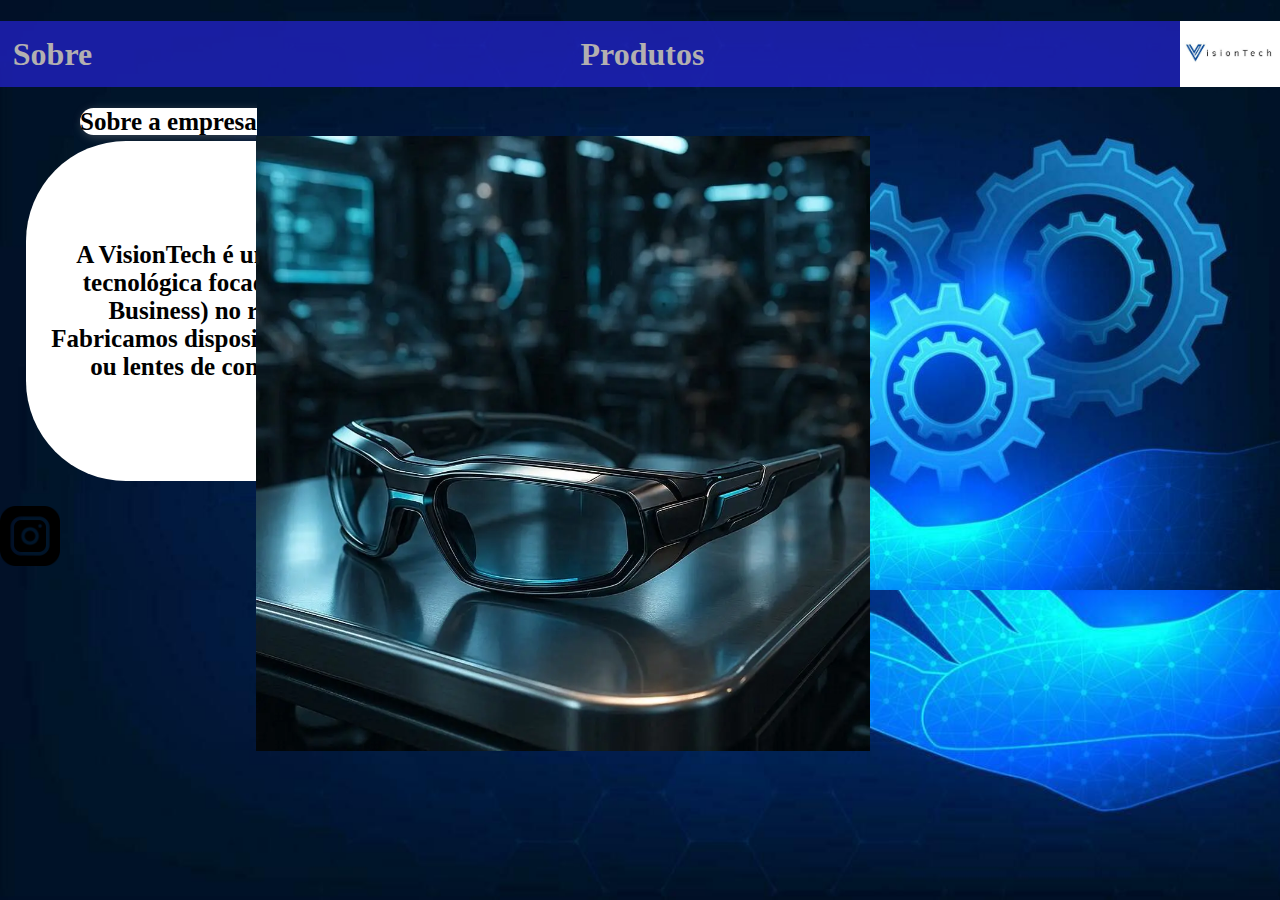
<file: index.html>
<!DOCTYPE html>
<html lang="pt">
<head>
    <meta charset="UTF-8">
    <meta name="viewport" content="width=device-width, initial-scale=1.0">
    <title>VisionTech LTD</title>
    <link rel="stylesheet" href="style.css">
    <link rel="icon" href="logo2nobg.png">
</head>
<body>
    <h1>
        <div id="container">
            <div class="selectBar">Sobre</div>
            <div class="selectBar"><a href="products.html" target="_blank">Produtos</a></div>
            <img src="visiontechlogo.jpg" alt="Logo" width="120px" id="logo">
        </div>
    </h1>
    <h2>
        <span id="description">Sobre a empresa
        <div id="content">
            <div class="sobreText">A VisionTech é uma empresa de inovação tecnológica focada em B2B (Business To Business) no ramo da oftalmologia. Fabricamos dispositivos que produzem óculos ou lentes de contato por impressão 3D.</div>
            <span class="image"><img src="glasses.webp" alt="glasses" width="60%"></span>
        </div>
    </h2>
    <h3>
        <div>
            <a href="https://instagram.com" target="_blank"><img src="instagram.png" alt="" width="60px" height="60px"></a>
        </div>
    </h3>
</body>
</html>
</file>
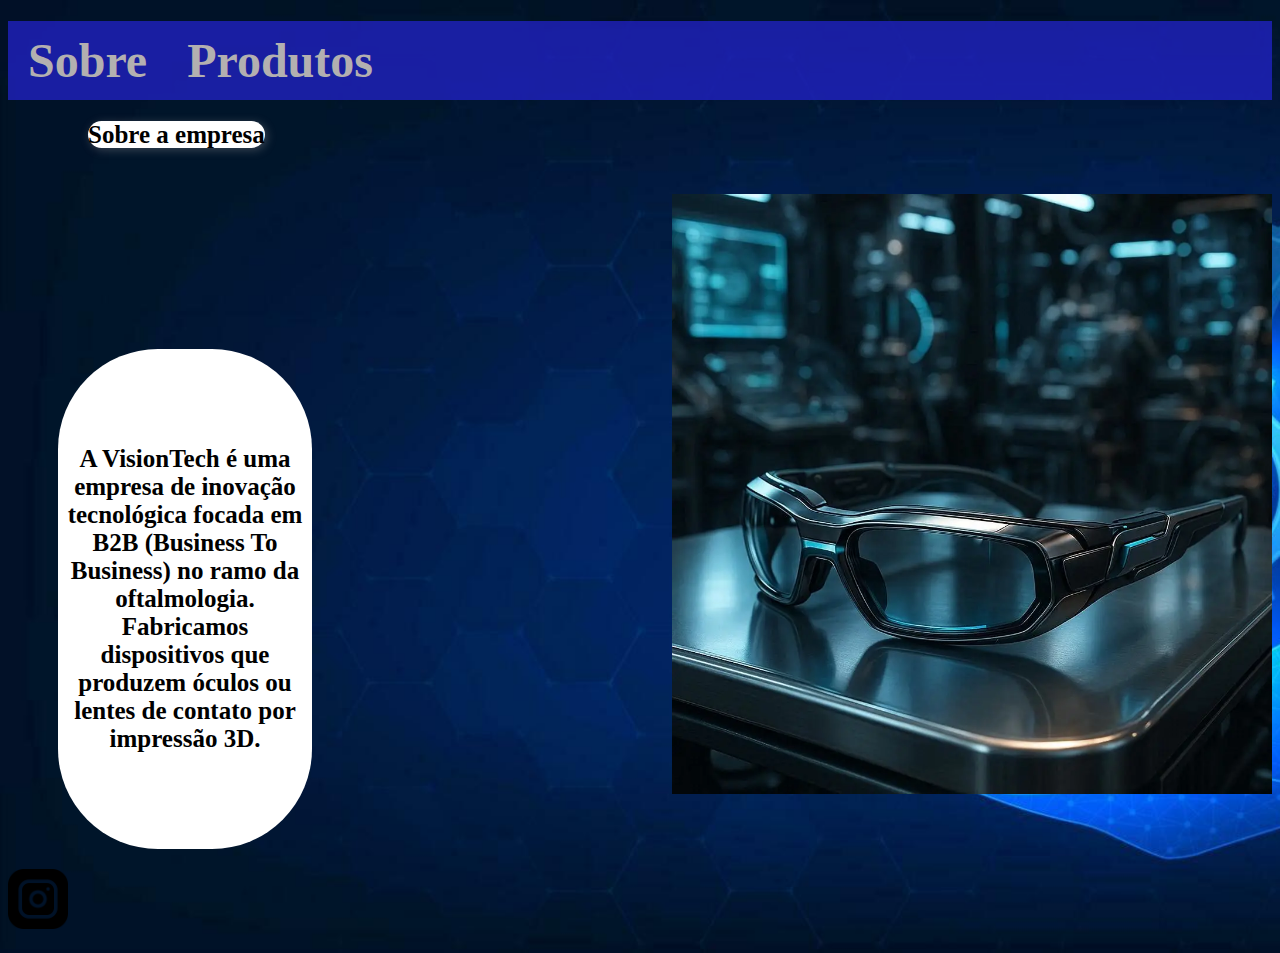
<file: visiontech/index.html>
<!DOCTYPE html>
<html lang="pt">
<head>
    <meta charset="UTF-8">
    <meta name="viewport" content="width=device-width, initial-scale=1.0">
    <title>VisionTech LTD</title>
    <link rel="stylesheet" href="style.css">
    <link rel="icon" href="logo2nobg.png">
</head>
<body>
    <h1>
        <div id="container">
            <div class="selectBar">Sobre</div>
            <div class="selectBar"><a href="products.html" target="_blank">Produtos</a></div>
            <img src="visiontechlogo.jpg" alt="Logo" width="120px" id="logo">
        </div>
    </h1>
    <h2>
        <span id="description">Sobre a empresa</span>
        <div id="content">
            <div class="sobreText">A VisionTech é uma empresa de inovação tecnológica focada em B2B (Business To Business) no ramo da oftalmologia. Fabricamos dispositivos que produzem óculos ou lentes de contato por impressão 3D.</div>
            <span class="image"><img src="glasses.webp" alt="glasses" width="600px"></span>
        </div>
    </h2>
    <h3>
        <div>
            <a href="https://instagram.com" target="_blank"><img src="instagram.png" alt="" width="60px" height="60px"></a>
        </div>
    </h3>
</body>
</html>
</file>
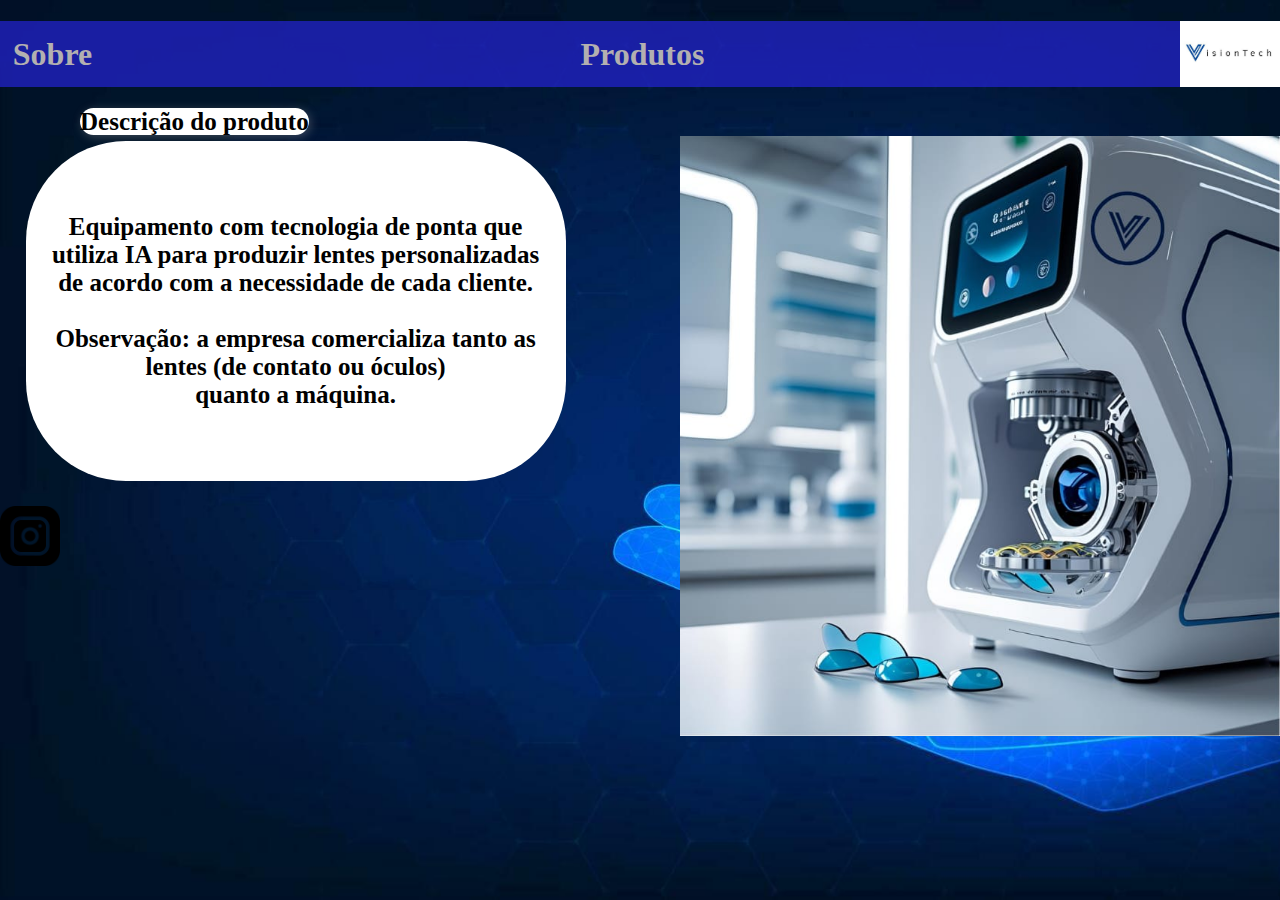
<file: products.html>
<!DOCTYPE html>
<html lang="pt">
<head>
    <meta charset="UTF-8">
    <meta name="viewport" content="width=device-width, initial-scale=1.0">
    <title>VisionTech LTD</title>
    <link rel="stylesheet" href="style.css">
    <link rel="icon" href="logo2nobg.png">
</head>
<body>
    <h1>
        <div id="container">
            <div class="selectBar"><a href="index.html" target="_blank">Sobre</a></div>
            <div class="selectBar"><a href="products.html">Produtos</a></div>
            <img src="visiontechlogo.jpg" alt="Logo" width="120px" id="logo">
        </div>
    </h1>
    <h2>
        <span id="description">Descrição do produto</span>
        <div id="content">
            <div class="sobreText">
                Equipamento com tecnologia de ponta que utiliza IA para produzir lentes
                personalizadas de acordo com a necessidade de cada cliente.
                <br>
                <br>
                Observação: a empresa comercializa tanto as lentes (de contato ou óculos) quanto a máquina.
            </div>
            <span class="image"><img src="machine.jpg" alt="machine" width="600px"></span>
        </div>
    </h2>
    <h3>
        <div>
            <a href="https://instagram.com" target="_blank"><img src="instagram.png" alt="" width="60px" height="60px"></a>
        </div>
    </h3>
</body>
</html>
</file>
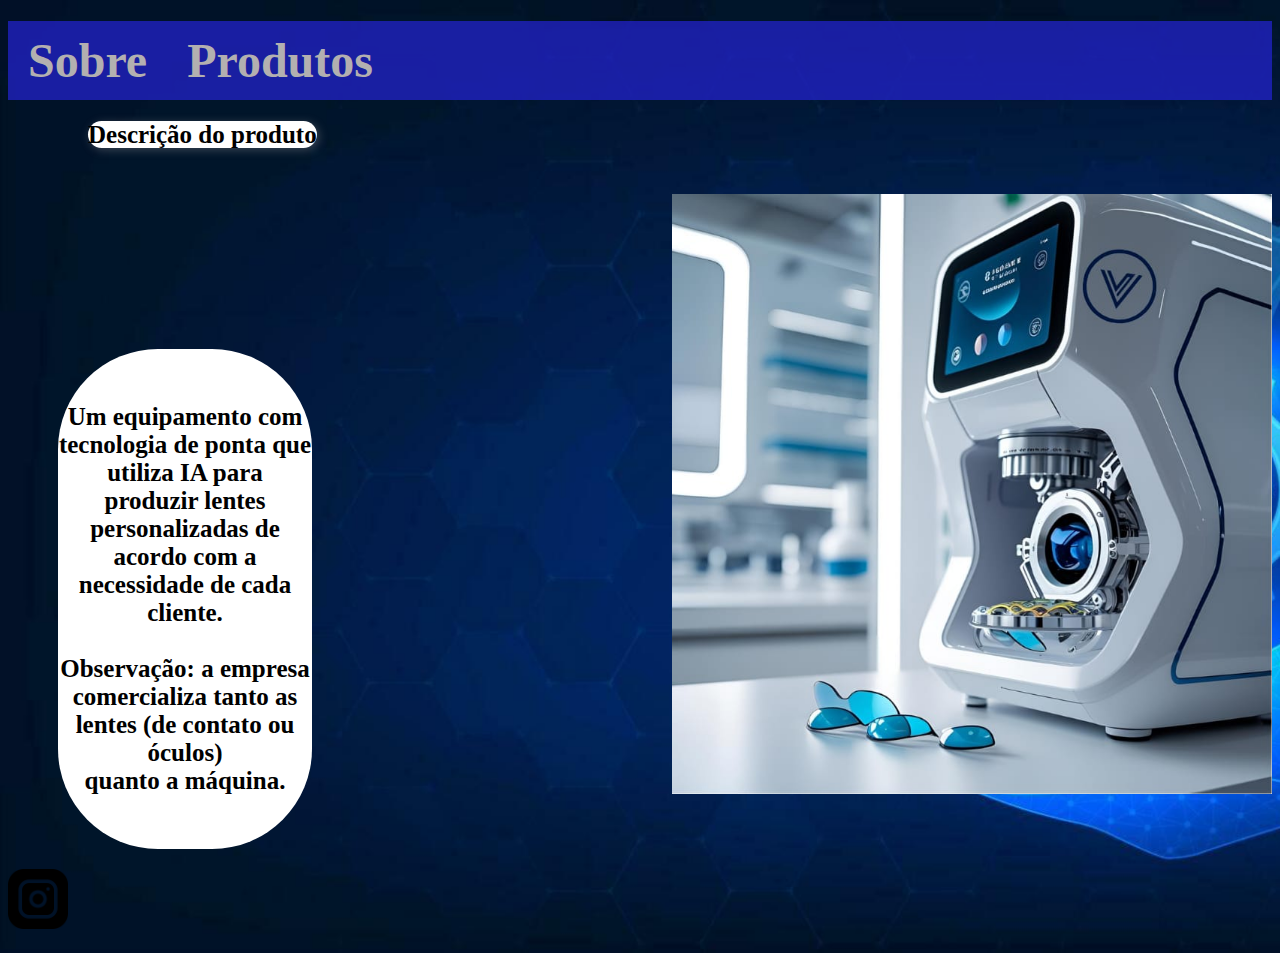
<file: visiontech/products.html>
<!DOCTYPE html>
<html lang="pt">
<head>
    <meta charset="UTF-8">
    <meta name="viewport" content="width=device-width, initial-scale=1.0">
    <title>VisionTech LTD</title>
    <link rel="stylesheet" href="style.css">
    <link rel="icon" href="logo2nobg.png">
</head>
<body>
    <h1>
        <div id="container">
            <div class="selectBar"><a href="index.html" target="_blank">Sobre</a></div>
            <div class="selectBar"><a href="products.html">Produtos</a></div>
            <img src="visiontechlogo.jpg" alt="Logo" width="120px" id="logo">
        </div>
    </h1>
    <h2>
        <span id="description">Descrição do produto</span>
        <div id="content">
            <div class="sobreText">
                Um equipamento com tecnologia de ponta que utiliza IA para produzir lentes
                personalizadas de acordo com a necessidade de cada cliente.
                <br>
                <br>
                Observação: a empresa comercializa tanto as lentes (de contato ou óculos) quanto a máquina.
            </div>
            <span class="image"><img src="machine.jpg" alt="machine" width="600px"></span>
        </div>
    </h2>
    <h3>
        <div>
            <a href="https://instagram.com" target="_blank"><img src="instagram.png" alt="" width="60px" height="60px"></a>
        </div>
    </h3>
</body>
</html>
</file>
<file: style.css>
body, html{
    margin: 0;
    font-family: "Caladea";
    background-image: url("engineering.jpg");
    background-repeat: no-repeat;
    background-clip: unset;
    background-size: cover;
    color: rgb(179, 176, 176);
    margin: 0;
    padding: 0;
    overflow-x: hidden;
    min-height: 100%;
}

#container{
    display: flex;  
    flex-wrap: wrap;
    justify-content: space-between;
    background-color: hsla(240, 71%, 49%, 0.7);
    align-items: center;
    font-size: 2rem;
}

.selectBar{
    margin-left: 1%;
    margin-right: 1%;
    transition-duration: 0.3s;
}

.selectBar:hover{
    cursor: pointer;
    background-color: hsla(240, 87%, 43%, 0.2) ;
    box-shadow: 2px 2px 8px white;
}

#logo{
    margin-left: 0;
    max-width: 100px;
    height: auto;
}

.sobreText{
    color: black;
    width:100%;
    max-width: 500px;
    min-height: 200px;
    padding: 20px;
    height: 300px;
    font-size: 25px;
    margin: 5px auto;
    margin-left: 2%;
    background-color: white;
    border-radius: 100px;
    text-align: center;
    display: flex;
    justify-content: center;
    align-items: center;
    overflow-wrap: break-word;
    margin-right: 4%;
}

a{
    color: inherit;
    text-decoration: none;
}

#content{
    display: flex;
}

.image{
    position: absolute;
    right: 0;
    max-width: 100%;
    height: auto;
}

#description{
    color: black;
    font-size: 25px;
    background-color: white;
    border-radius: 100px;
    margin-left: 80px;
    box-shadow: 2px 2px 10px rgba(169, 165, 165, 0.34);
}

#instagram{
    position: absolute;
    bottom: 0;
    filter: invert(44%) sepia(92%) saturate(7499%) hue-rotate(201deg) brightness(92%) contrast(101%);
    margin-bottom: 0;
}

@media (max-width: 768px) {
    #container {
        font-size: 1.5rem;
        flex-direction: column;
    }
    .sobreText {
        font-size: 11px;
    }
}

@media (max-width: 1000px) {
    .sobreText {
        font-size: 15px;
    }
    .image{
        position: relative;
        overflow: hidden;
    }
}
</file>
<file: visiontech/style.css>
body{
    font-family: "Caladea";
    background-image: url("engineering.jpg");
    background-repeat: no-repeat;
    background-clip: unset;
    background-size: cover;
    color: rgb(179, 176, 176);
}

#container{
    display: flex;  
    background-color: hsla(240, 71%, 49%, 0.7);
    align-items: center;
    font-size: 3rem;
}

.selectBar{
    margin-left: 20px;
    margin-right: 20px;
    transition-duration: 0.3s;
}

.selectBar:hover{
    cursor: pointer;
    background-color: hsla(240, 87%, 43%, 0.2) ;
    box-shadow: 2px 2px 8px white;
}

#logo{
    margin-left: 1300px;
}

.sobreText{
    color: black;
    width:500px;
    height:500px;
    margin-top: 200px;
    margin-left: 50px;
    font-size: 25px;
    background-color: white;
    border-radius: 100px;
    text-align: center;
    display: flex;
    justify-content: center;
    align-items: center;
}

a{
    color: inherit;
    text-decoration: none;
}

#content{
    display: flex;
}

.image{
    margin-left: 360px;
    margin-top: 45px;
} 

#description{
    color: black;
    font-size: 25px;
    background-color: white;
    border-radius: 100px;
    margin-left: 80px;
    box-shadow: 2px 2px 10px rgba(169, 165, 165, 0.34);
}
</file>
